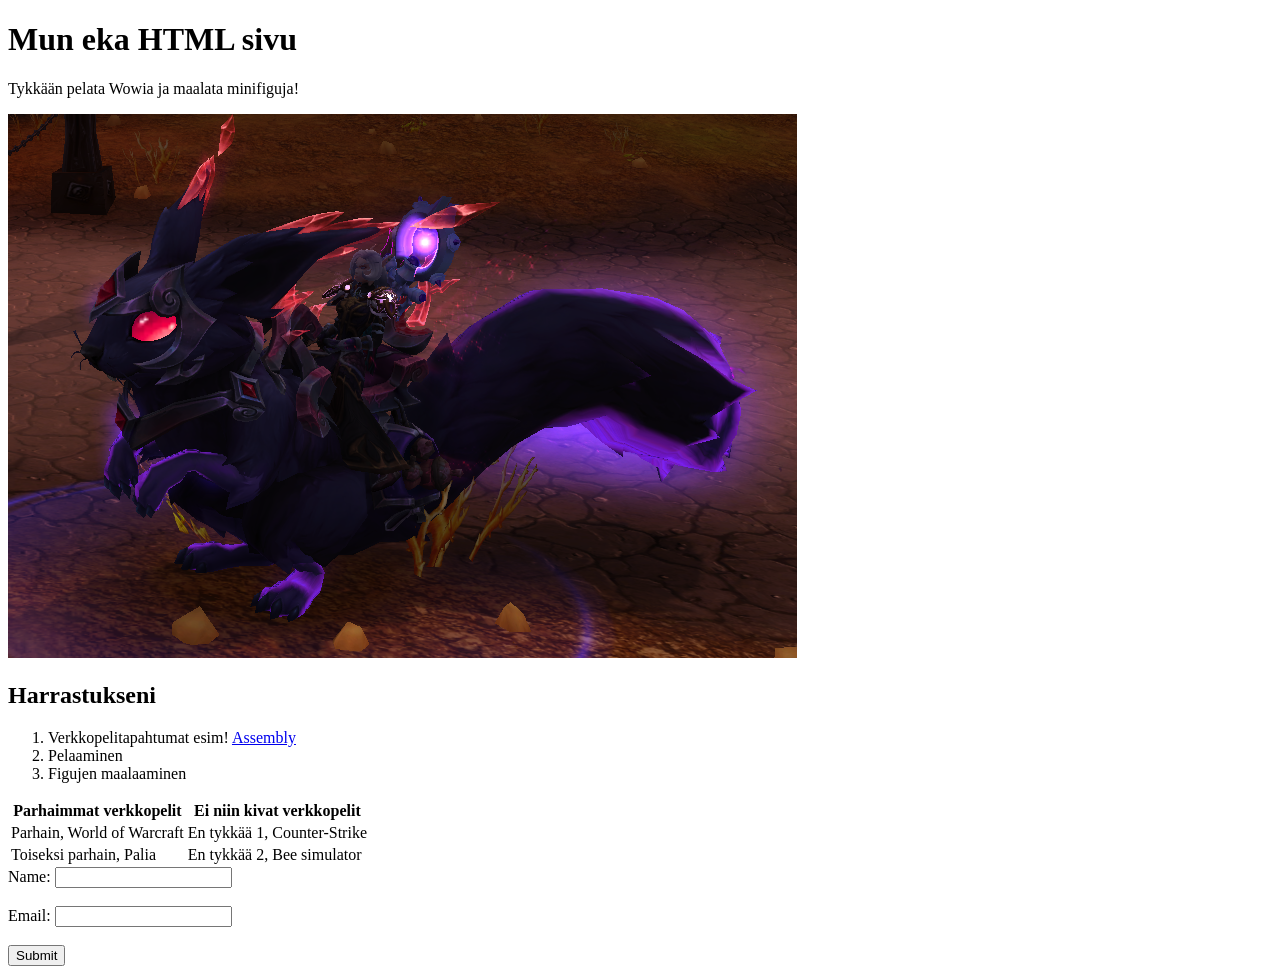
<file: WS01/index.html>
<!DOCTYPE html>
<html lang="en">
<head>
    <meta charset="UTF-8">
    <meta name="viewport" content="width=device-width, initial-scale=1.0">
    <title>Rosan eka HTML sivu</title>
</head>
<body>
     <h1>Mun eka HTML sivu</h1>
        <p>Tykkään pelata Wowia ja maalata minifiguja! 
        </p>
        <img src="./images/söpö_kurre.png" alt="Kuvalinkki on rikkipoikki.">
        
 
    <h2>Harrastukseni</h2>
    <ol>
        <li>Verkkopelitapahtumat esim! <a href="https://assembly.org/">Assembly</a></li>
        <li>Pelaaminen</li>
        <li>Figujen maalaaminen</li>
    </ol>
    
<table>
    <tr>
        <th>Parhaimmat verkkopelit</th>
        <th>Ei niin kivat verkkopelit</th>
    </tr>
    <tr>
        <td>Parhain, World of Warcraft</td>
        <td>En tykkää 1, Counter-Strike</td>
    </tr>
    <tr>
        <td>Toiseksi parhain, Palia</td>
        <td>En tykkää 2, Bee simulator</td>
    </tr>
</table>

<form>
    <label for="name">Name:</label>
    <input type="text" id="name" name="name"><br><br>
    <label for="email">Email:</label>
    <input type="email" id="email" name="email"><br><br>
    <input type="submit" value="Submit">
</form>

</body>
</file>
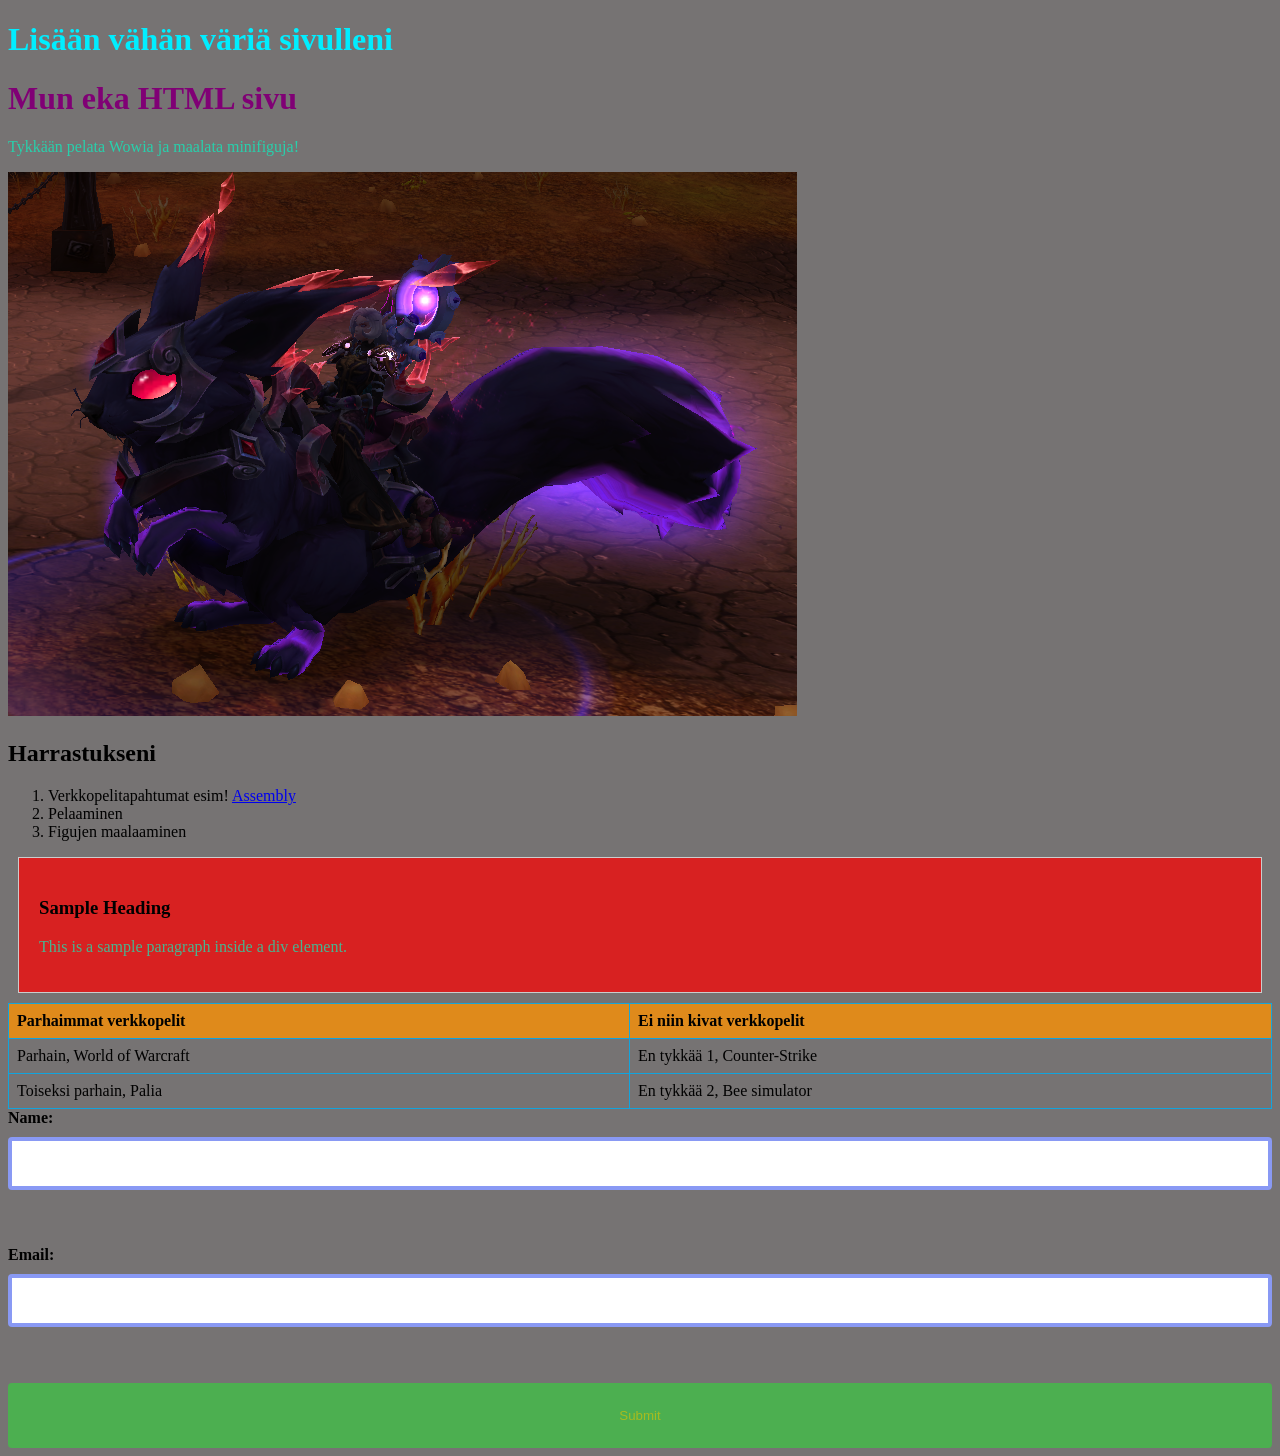
<file: WS02/index.html>
<!DOCTYPE html>
<html lang="en">
<head>
    <meta charset="UTF-8">
    <meta name="viewport" content="width=device-width, initial-scale=1.0">
    <title>Rosan eka HTML sivu</title>
    <h1 style="color: rgb(0, 238, 255);">Lisään vähän väriä sivulleni</h1>
    <link rel="stylesheet" href="styles.css">
    <style>
    h1 {
      color: rgb(128, 0, 117);
    }
   
    p {
      color: rgba(0, 255, 200, 0.664);
    }
    
    body {
      background-color: rgba(7, 0, 0, 0.548);
    }
    
    h1 {
      font-size: 2em;
    }


   </style>
  
</head>

<body>
     <h1>Mun eka HTML sivu</h1>
        <p>Tykkään pelata Wowia ja maalata minifiguja! 
        </p>
        <img src="./images/söpö_kurre.png" alt="Kuvalinkki on rikkipoikki.">
    <h2>Harrastukseni</h2>
    <ol>
        <li>Verkkopelitapahtumat esim! <a href="https://assembly.org/">Assembly</a></li>
        <li>Pelaaminen</li>
        <li>Figujen maalaaminen</li>
    </ol>
    <div class="content-box">
  <h3>Sample Heading</h3>
  <p>This is a sample paragraph inside a div element.</p>

</div>
    
<table>
    <tr>
        <th>Parhaimmat verkkopelit</th>
        <th>Ei niin kivat verkkopelit</th>
    </tr>
    <tr>
        <td>Parhain, World of Warcraft</td>
        <td>En tykkää 1, Counter-Strike</td>
    </tr>
    <tr>
        <td>Toiseksi parhain, Palia</td>
        <td>En tykkää 2, Bee simulator</td>
    </tr>


</table>

<form>
    <label for="name">Name:</label>
    <input type="text" id="name" name="name"><br><br>
    <label for="email">Email:</label>
    <input type="email" id="email" name="email"><br><br>
    <input type="submit" value="Submit">
</form>

</body>
</file>
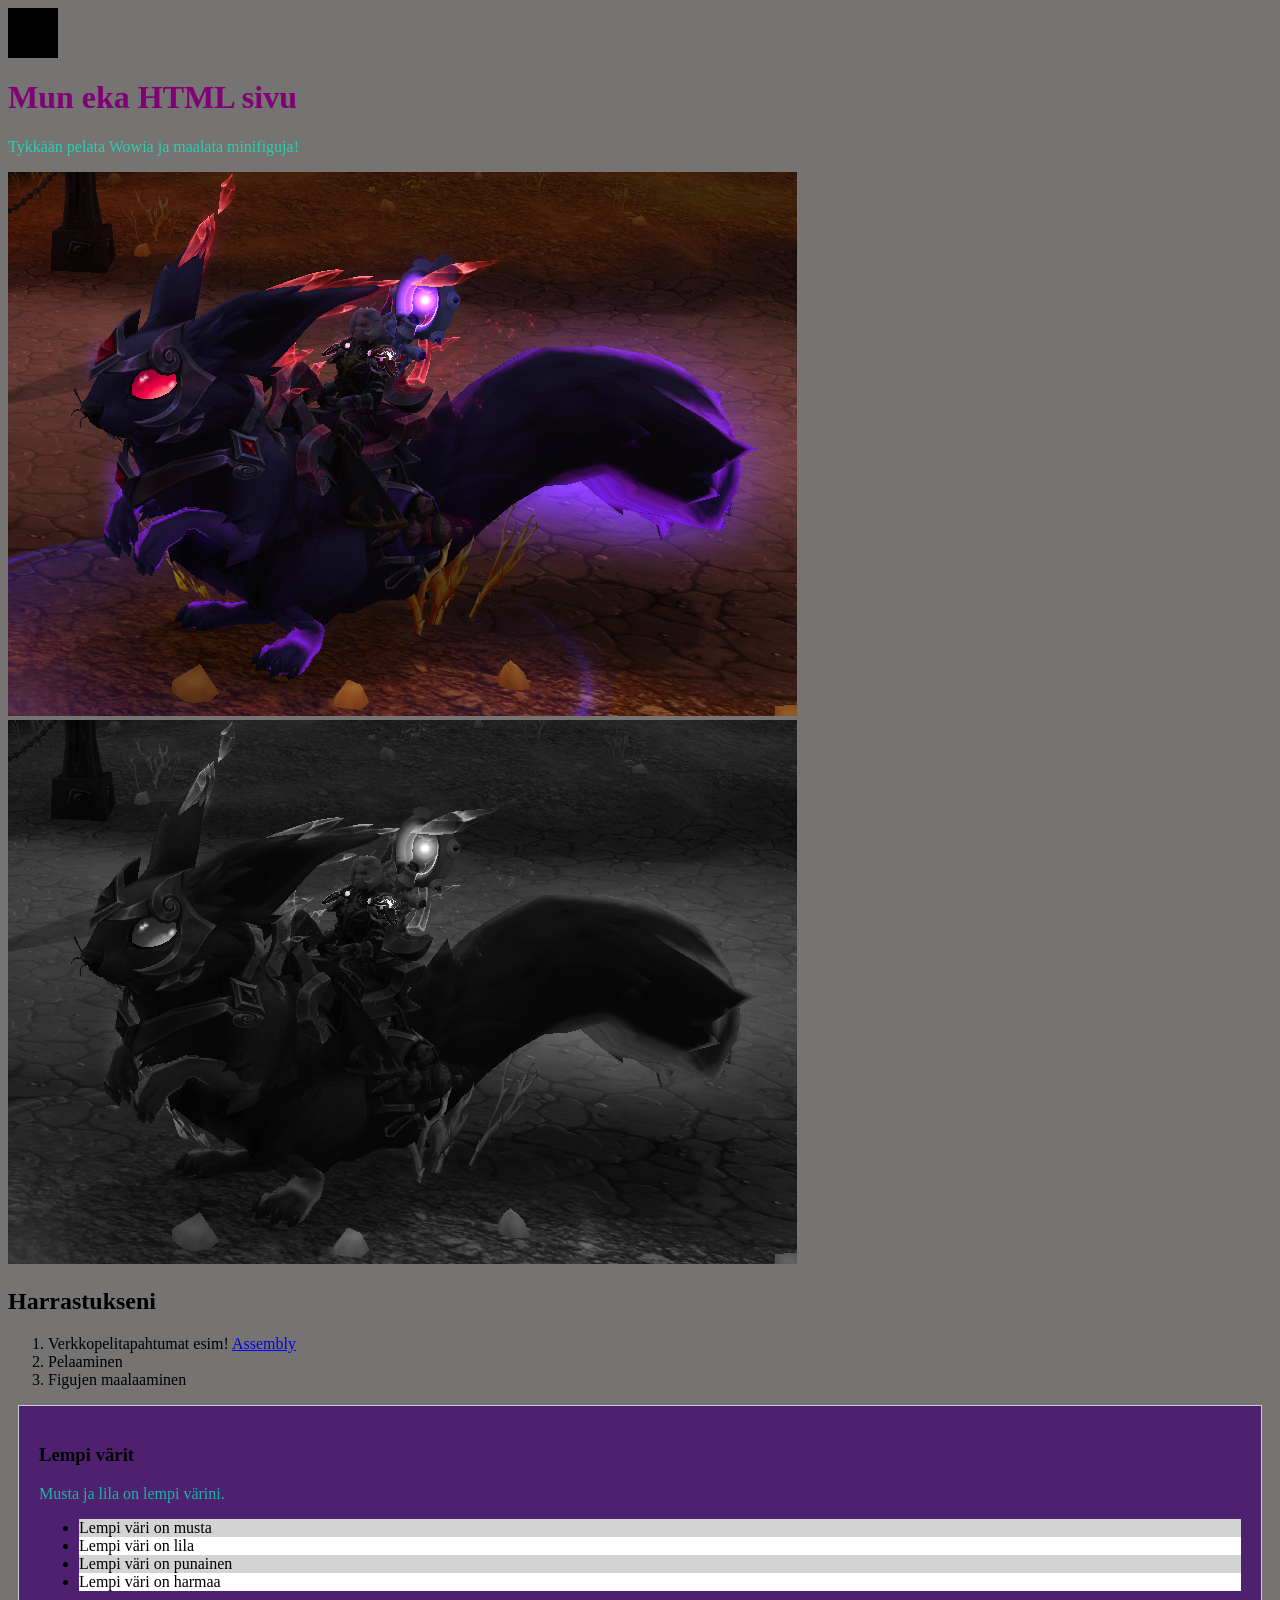
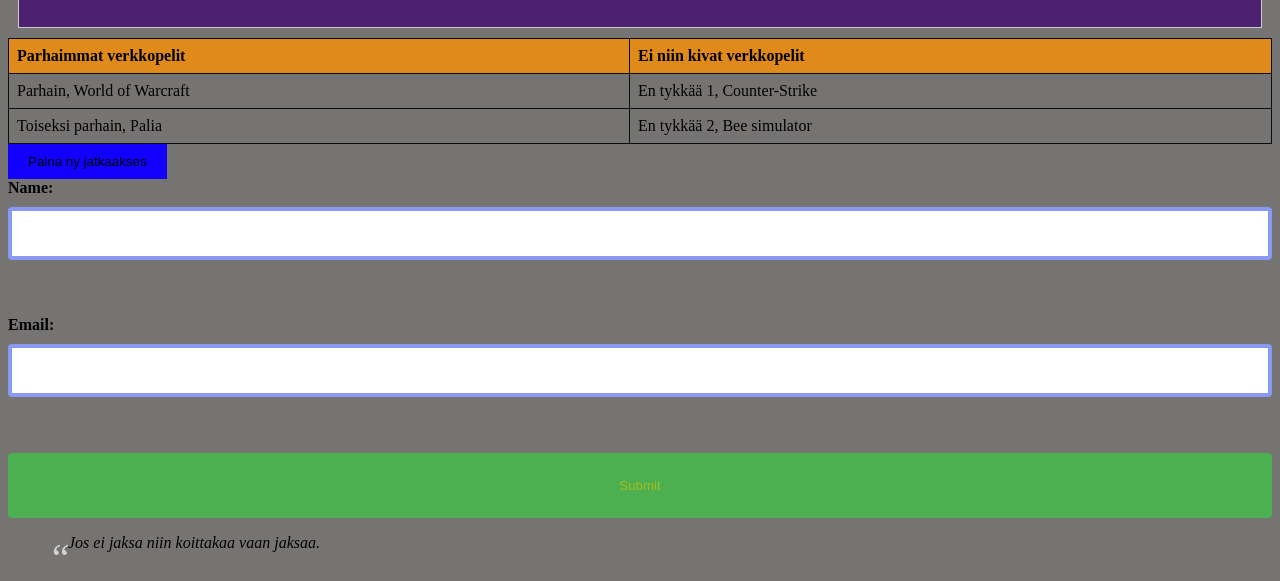
<file: WS03/index.html>
<!DOCTYPE html>
<html lang="en">
<head>
    <meta charset="UTF-8">
    <meta name="viewport" content="width=device-width, initial-scale=1.0">
    <title>Rosan eka HTML sivu</title>
    <link rel="stylesheet" href="styles.css">
  <style>
    h1 {
      color: rgb(128, 0, 117);
    }
   
    p {
      color: rgba(0, 255, 200, 0.664);
    }
    
    body {
      background-color: rgba(7, 0, 0, 0.548);
    }
    
    h1 {
      font-size: 2em;
    }
   </style>
</head>

<body>

    
  <div class="animation-box"></div>

     <h1>Mun eka HTML sivu</h1>
        <p>Tykkään pelata Wowia ja maalata minifiguja! 
        </p>
        <img src="./images/söpö_kurre.png" alt="Kuvalinkki on rikkipoikki.">
        <img src="./images/söpö_kurre.png" alt="Sample Image" class="filter-image">

    <h2>Harrastukseni</h2>
    <ol>
        <li>Verkkopelitapahtumat esim! <a href="https://assembly.org/">Assembly</a></li>
        <li>Pelaaminen</li>
        <li>Figujen maalaaminen</li>
    </ol>
    <div class="content-box">
  <h3>Lempi värit</h3>
  <p>Musta ja lila on lempi värini.</p>

  <ul class="pseudo-list">
        <li>Lempi väri on musta</li>
        <li>Lempi väri on lila</li>
        <li>Lempi väri on punainen</li>
        <li>Lempi väri on harmaa</li>
      </ul>

</div>
    
<table>
    <tr>
        <th>Parhaimmat verkkopelit</th>
        <th>Ei niin kivat verkkopelit</th>
    </tr>
    <tr>
        <td>Parhain, World of Warcraft</td>
        <td>En tykkää 1, Counter-Strike</td>
    </tr>
    <tr>
        <td>Toiseksi parhain, Palia</td>
        <td>En tykkää 2, Bee simulator</td>
    </tr>


</table>
<button class="transition-button">Paina ny jatkaakses</button>
 
<form>
    <label for="name">Name:</label>
    <input type="text" id="name" name="name"><br><br>
    <label for="email">Email:</label>
    <input type="email" id="email" name="email"><br><br>
    <input type="submit" value="Submit">
</form>

<blockquote class="quote">
        Jos ei jaksa niin koittakaa vaan jaksaa.
      </blockquote>

</body>
</file>
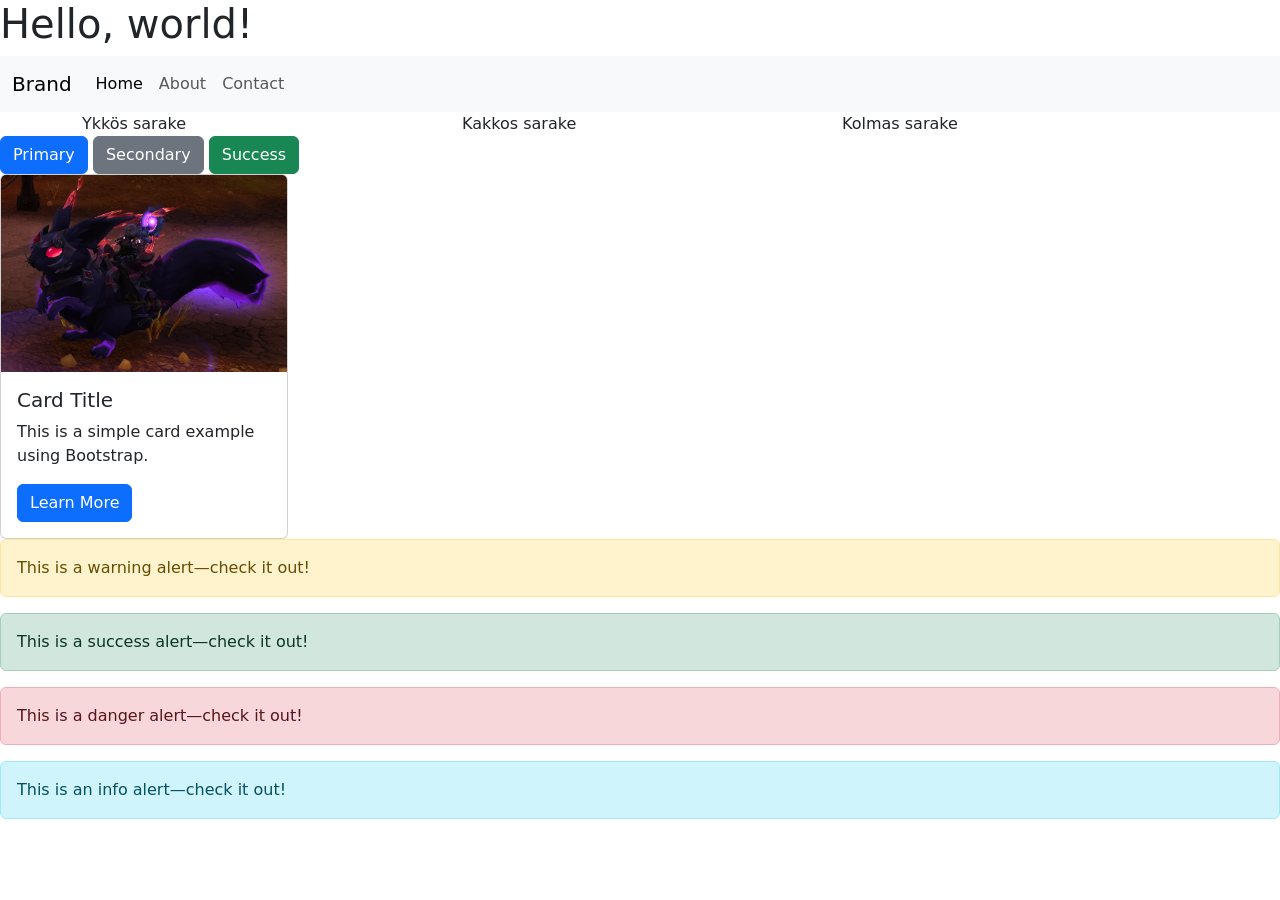
<file: WS06/index.html>
<!doctype html>
<html lang="en">
  <head>
    <meta charset="utf-8">
    <meta name="viewport" content="width=device-width, initial-scale=1">
    <title>Bootstrap demo</title>
    <link href="https://cdn.jsdelivr.net/npm/bootstrap@5.3.0/dist/css/bootstrap.min.css" rel="stylesheet">
    <script src="https://cdn.jsdelivr.net/npm/bootstrap@5.3.0/dist/js/bootstrap.bundle.min.js"></script>
  </head>
  <body>
    <h1>Hello, world!</h1>

    <nav class="navbar navbar-expand-lg navbar-light bg-light">
      <div class="container-fluid">
        <a class="navbar-brand" href="#">Brand</a>
        <button class="navbar-toggler" type="button" data-bs-toggle="collapse" data-bs-target="#navbarNav" aria-controls="navbarNav" aria-expanded="false" aria-label="Toggle navigation">
          <span class="navbar-toggler-icon"></span>
        </button>
        <div class="collapse navbar-collapse" id="navbarNav">
          <ul class="navbar-nav me-auto mb-2 mb-lg-0">
            <li class="nav-item"><a class="nav-link active" aria-current="page" href="#">Home</a></li>
            <li class="nav-item"><a class="nav-link" href="#">About</a></li>
            <li class="nav-item"><a class="nav-link" href="#">Contact</a></li>
          </ul>
        </div>
      </div>
    </nav>
    <div class="container">
      <div class="row">
        <div class="col-md-4 col-12">Ykkös sarake</div>
        <div class="col-md-4 col-12">Kakkos sarake </div>
        <div class="col-md-4 col-12">Kolmas sarake</div>
      </div>
    </div>

    <button class="btn btn-primary">Primary</button>
    <button class="btn btn-secondary">Secondary</button>
    <button class="btn btn-success">Success</button>

    <div class="card" style="width: 18rem;">
      <img src="./images/söpö_kurre.png" class="card-img-top" alt="Card Image">
      <div class="card-body">
        <h5 class="card-title">Card Title</h5>
        <p class="card-text">This is a simple card example using Bootstrap.</p>
        <a href="#" class="btn btn-primary">Learn More</a>
      </div>
    </div>
    <div class="alert alert-warning" role="alert">
      This is a warning alert—check it out!
    </div>
    <div class="alert alert-success" role="alert">
      This is a success alert—check it out!
    </div>
    <div class="alert alert-danger" role="alert">
      This is a danger alert—check it out!
    </div>
    <div class='alert alert-info' role='alert'>
      This is an info alert—check it out!
    </div>

  </body>
</html>
</file>
<file: WS02/styles.css>
.content-box {
  padding: 20px;
  margin: 10px;
  background-color: #ff0000b6;
  border: 1px solid #ccc;
}

table {
      width: 100%;
      border-collapse: collapse;
    }
    
    th, td {
      border: 1px solid #0ba8e6ef;
      padding: 8px;
      text-align: left;
    }
    
    th {
      background-color: #ff9100c4;
    }
    
    form {
      display: flex;
      flex-direction: column;
      gap: 10px;
    }
    
    label {
      font-weight: bold;
    }
    
    input[type="text"], input[type="email"] {
      padding: 15px;
      border: 4px solid #2845eb8c;
      border-radius: 4px;
    }
    
    input[type="submit"] {
      background-color: #4CAF50;
      color: rgba(178, 189, 26, 0.89);
      padding: 25px;
      border: none;
      border-radius: 4px;
      cursor: pointer;
    }
    
    input[type="submit"]:hover {
      background-color: #f700ff;
    }
</file>
<file: WS03/styles.css>
.content-box {
  padding: 20px;
  margin: 10px;
  background-color: #3d006eb6;
  border: 1px solid #ccc;
}

table {
      width: 100%;
      border-collapse: collapse;
    }
    
    th, td {
      border: 1px solid #000608ef;
      padding: 8px;
      text-align: left;
    }
    
    th {
      background-color: #ff9100c4;
    }
    
    form {
      display: flex;
      flex-direction: column;
      gap: 10px;
    }
    
    label {
      font-weight: bold;
    }
    
    input[type="text"], input[type="email"] {
      padding: 15px;
      border: 4px solid #2845eb8c;
      border-radius: 4px;
    }
    
    input[type="submit"] {
      background-color: #4CAF50;
      color: rgba(178, 189, 26, 0.89);
      padding: 25px;
      border: none;
      border-radius: 4px;
      cursor: pointer;
    }
    
    input[type="submit"]:hover {
      background-color: #a402aa;
    }

    .transition-button {
        background-color: rgb(17, 0, 255);
        padding: 10px 20px;
        border: none;
        cursor: pointer;
        transition: background-color 0.3s ease;
      }
      
      .transition-button:hover {
        background-color: rgb(132, 0, 255);
      }

      .animation-box {
        width: 50px;
        height: 50px;
        background-color: rgb(0, 0, 0);
        position: relative;
        animation: move 2s infinite alternate;
      }
      
      @keyframes move {
        from {
          left: 0;
        }
        to {
          left: 100px;
        }
      }

      .pseudo-list li:nth-child(odd) {
        background-color: lightgray;
      }
      
      .pseudo-list li:nth-child(even) {
        background-color: white;
      }

      .filter-image {
        filter: grayscale(100%);
        transition: filter 0.3s ease;
      }
      
      .filter-image:hover {
        filter: grayscale(0%);
      }
      .quote {
        position: relative;
        padding-left: 20px;
        font-style: italic;
      }
      
      .quote::before {
        content: '“';
        font-size: 40px;
        position: absolute;
        left: 0;
        top: 0;
        color: lightgray;
      }
</file>
